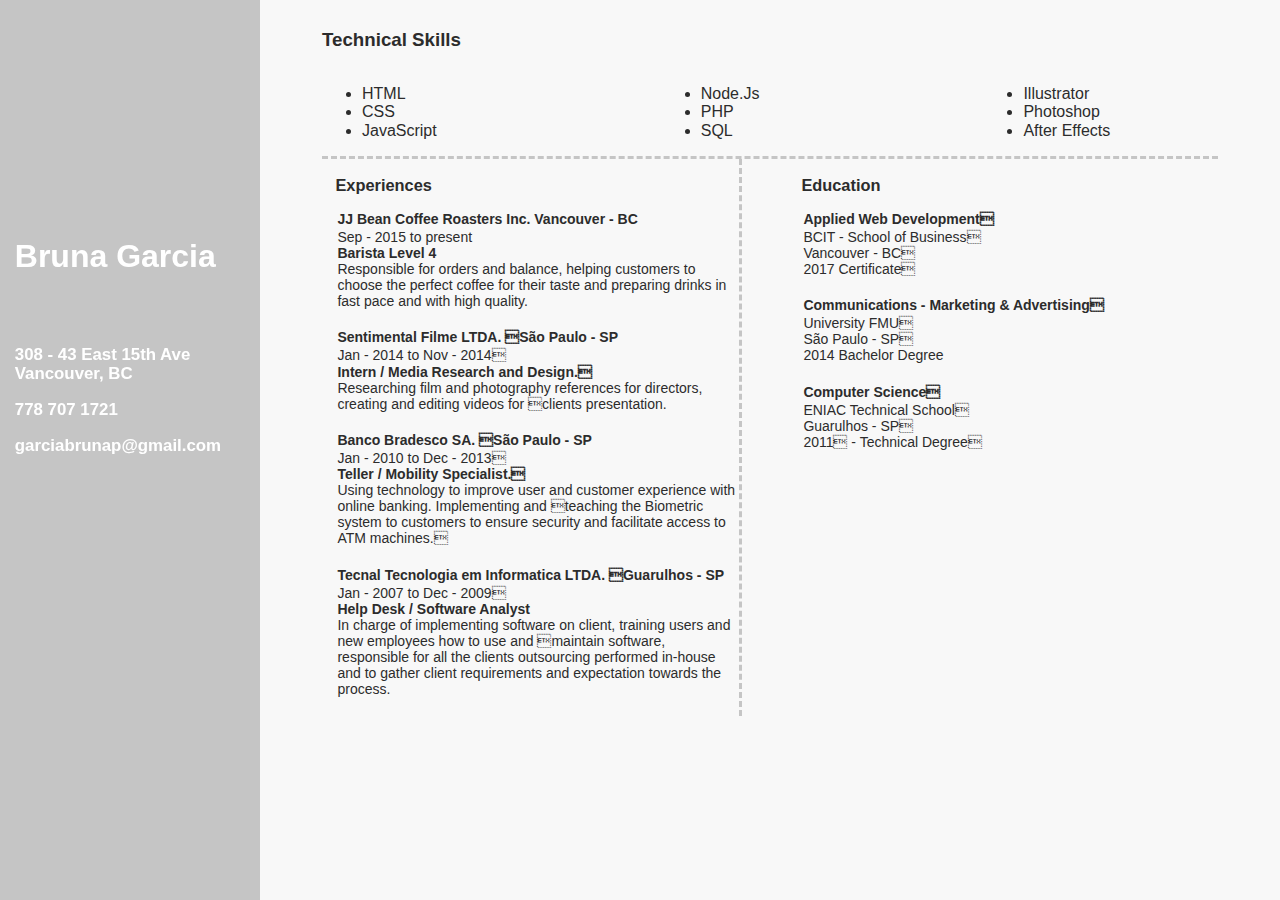
<file: assignment_3/index.html>
<html>
	<!-- Bruna Garcia - Assignment 03 -->
	<head>
		<link href="styles.css" rel="stylesheet" type="text/css" />
		<title>Bruna Garcia - 2018 Resume </title>
	</head>
	<body>
		<nav> 
			<h1 id = "nameTitle">Bruna Garcia</h1>
			<div id="info">
			<h3>308 - 43 East 15th Ave <br>Vancouver, BC </h3>
			<h3>778 707 1721</h3>
			<h3><a id="contact" href="mailto:garciabrunap@gmail.com?Subject=Resume%20Online" target="_top">garciabrunap@gmail.com</a></h3>
		</nav>
		<main>
			<div id="skills">
				<h3>Technical Skills</h3>
				<ul id="skills01">
					<li>HTML</li>
					<li>CSS</li>
					<li>JavaScript</li>
				</ul>
				<ul id="skills02">
					<li>Node.Js</li>
					<li>PHP</li>
					<li>SQL</li>
				</ul>
				<ul id="skills03">
					<li>Illustrator</li>
					<li>Photoshop</li>
					<li>After Effects</li>
				</ul>

				<!-- Insert Social Media links with img here -->
					
			</div>
			<div id="experience">
				<h3>Experiences</h3>
				<h4>
					JJ Bean Coffee Roasters Inc. Vancouver - BC
				</h4>
				<p>Sep - 2015 to present<br>
					<strong>Barista Level 4</strong><br>
					Responsible for orders and balance, helping customers to choose
					the perfect coffee for their taste and preparing drinks in fast pace and 
					with high quality.
				</p>
				<br>

				<h4>
					Sentimental Filme LTDA. S&atildeo Paulo - SP
				</h4>
				<p>Jan - 2014 to Nov - 2014<br>
					<strong>Intern / Media Research and Design.</strong><br>
					Researching film and photography references for directors, creating and
					editing videos for clients presentation.
				</p>
				<br>

				<h4>
					Banco Bradesco SA. S&atildeo Paulo - SP
				</h4>
				<p>Jan - 2010 to Dec - 2013<br>
					<strong>Teller / Mobility Specialist.</strong><br>
					Using technology to improve user and customer experience with online
					banking. Implementing and teaching the Biometric system to customers 
					to ensure security and facilitate access to ATM machines.
				</p>
				<br>

				<h4>
					Tecnal Tecnologia em Informatica LTDA. Guarulhos - SP
				</h4>
				<p>Jan - 2007 to Dec - 2009<br>
					<strong>Help Desk / Software Analyst</strong><br>
					In charge of implementing software on client, training users and new employees
					how to use and maintain software, responsible for all the clients outsourcing
					performed in-house and to gather client requirements and expectation towards the process. 
				</p>
				<br>
			</div>

			<div id="education">
				<h3>Education</h3>
				<h4>
					Applied Web Development
					</h4>
					<p>
						BCIT - School of Business<br>
						Vancouver - BC <br>
						2017 Certificate
					</p>
					<br>
	
					<h4>
						Communications - Marketing &amp Advertising
					</h4>
					<p>
						University FMU<br>
						São Paulo - SP<br>
						2014 Bachelor Degree
					   
					</p>
					<br>
	
					<h4>
						Computer Science
					</h4>
					<p>
						ENIAC Technical School<br>
						Guarulhos - SP</br>
						2011 - Technical Degree  
					</p>
					<br>
	
			</div> 
		</main>
	</body>
</html>
</file>
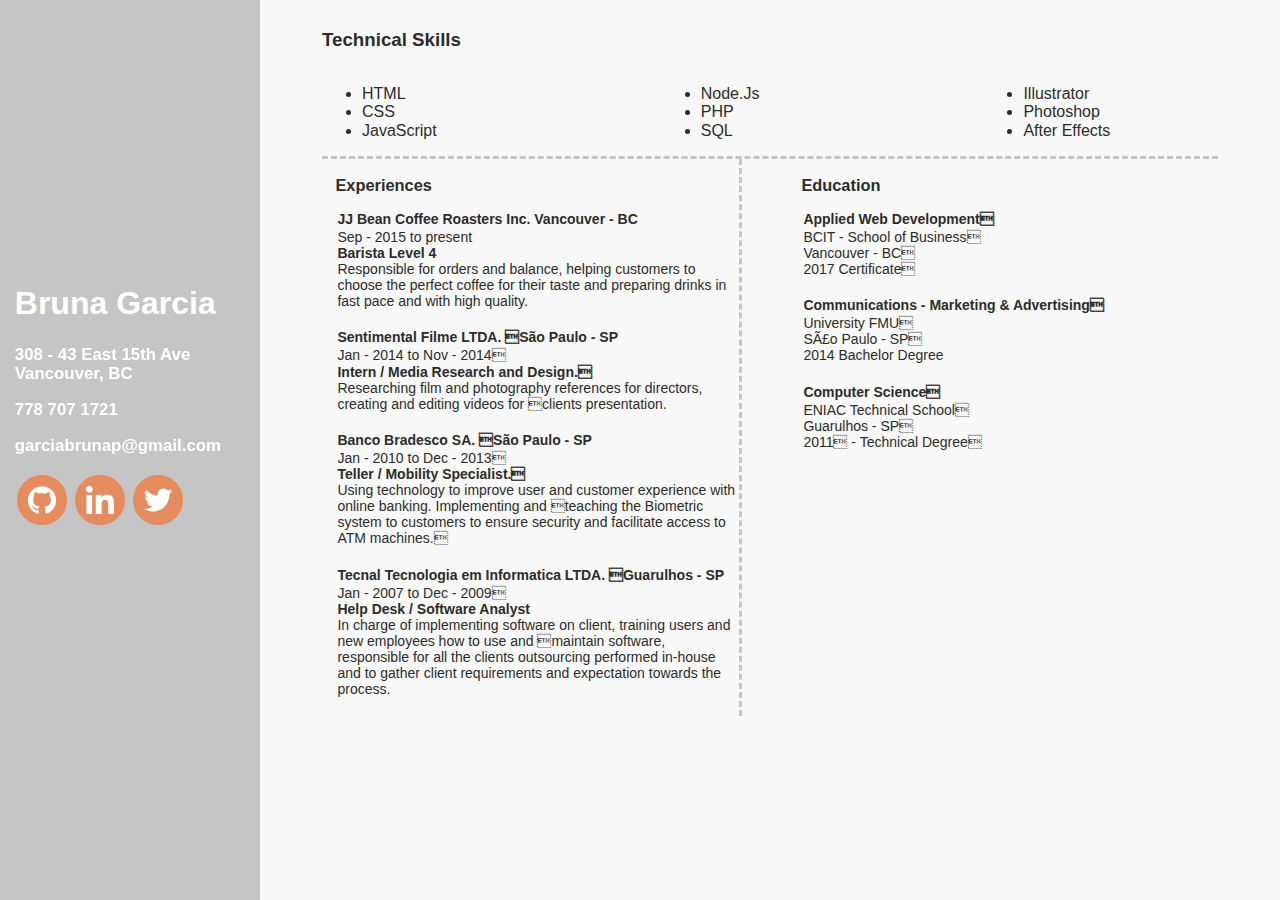
<file: assignment_3/images/Bruna Garcia - 2018 Resume.htm>
<!-- saved from url=(0073)file:///Volumes/DNA/brainstation/wdft_prep_course/assignment_3/index.html -->
<html><!-- Bruna Garcia - Assignment 03 --><head><meta http-equiv="Content-Type" content="text/html; charset=windows-1252">
		<link href="./Bruna Garcia - 2018 Resume_files/styles.css" rel="stylesheet" type="text/css">
		<title>Bruna Garcia - 2018 Resume </title>
	</head>
	<body>
		<nav> 
			<h1 id="nameTitle">Bruna Garcia</h1>
			<div id="info">
			<h3>308 - 43 East 15th Ave <br>Vancouver, BC </h3>
			<h3>778 707 1721</h3>
			<h3><a id="contact" href="mailto:garciabrunap@gmail.com?Subject=Resume%20Online" target="_top">garciabrunap@gmail.com</a></h3>

			<a href="https://github.com/brunagarcia" target="blank">
				<img id="git" src="./Bruna Garcia - 2018 Resume_files/Github.png" alt="gitbub"> 
				</a>

				<a href="https://www.linkedin.com/in/brunapadilha" target="blank">
					<img id="linkedin" src="./Bruna Garcia - 2018 Resume_files/linkedin.png" alt="linkedin"> 
				</a>

				<a href="https://twitter.com/bruna_garciap" target="blank">
					<img id="twitter" src="./Bruna Garcia - 2018 Resume_files/Twitter.png" alt="twitter"> 
			</a>
		</div></nav>
		<main>
			<div id="skills">
				<h3>Technical Skills</h3>
				<ul id="skills01">
					<li>HTML</li>
					<li>CSS</li>
					<li>JavaScript</li>
				</ul>
				<ul id="skills02">
					<li>Node.Js</li>
					<li>PHP</li>
					<li>SQL</li>
				</ul>
				<ul id="skills03">
					<li>Illustrator</li>
					<li>Photoshop</li>
					<li>After Effects</li>
				</ul>
					
			</div>
			<div id="experience">
				<h3>Experiences</h3>
				<h4>
					JJ Bean Coffee Roasters Inc. Vancouver - BC
				</h4>
				<p>Sep - 2015 to present<br>
					<strong>Barista Level 4</strong><br>
					Responsible for orders and balance, helping customers to choose
					the perfect coffee for their taste and preparing drinks in fast pace and 
					with high quality.
				</p>
				<br>

				<h4>
					Sentimental Filme LTDA. S�o Paulo - SP
				</h4>
				<p>Jan - 2014 to Nov - 2014<br>
					<strong>Intern / Media Research and Design.</strong><br>
					Researching film and photography references for directors, creating and
					editing videos for clients presentation.
				</p>
				<br>

				<h4>
					Banco Bradesco SA. S�o Paulo - SP
				</h4>
				<p>Jan - 2010 to Dec - 2013<br>
					<strong>Teller / Mobility Specialist.</strong><br>
					Using technology to improve user and customer experience with online
					banking. Implementing and teaching the Biometric system to customers 
					to ensure security and facilitate access to ATM machines.
				</p>
				<br>

				<h4>
					Tecnal Tecnologia em Informatica LTDA. Guarulhos - SP
				</h4>
				<p>Jan - 2007 to Dec - 2009<br>
					<strong>Help Desk / Software Analyst</strong><br>
					In charge of implementing software on client, training users and new employees
					how to use and maintain software, responsible for all the clients outsourcing
					performed in-house and to gather client requirements and expectation towards the process. 
				</p>
				<br>
			</div>

			<div id="education">
				<h3>Education</h3>
				<h4>
					Applied Web Development
					</h4>
					<p>
						BCIT - School of Business<br>
						Vancouver - BC <br>
						2017 Certificate
					</p>
					<br>
	
					<h4>
						Communications - Marketing &amp; Advertising
					</h4>
					<p>
						University FMU<br>
						São Paulo - SP<br>
						2014 Bachelor Degree
					   
					</p>
					<br>
	
					<h4>
						Computer Science
					</h4>
					<p>
						ENIAC Technical School<br>
						Guarulhos - SP<br>
						2011 - Technical Degree  
					</p>
					<br>
	
			</div> 
		</main>
	

</body></html>
</file>
<file: assignment_3/styles.css>
/* 
 * 1. Correct the line height in all browsers.
 * 2. Prevent adjustments of font size after orientation changes in
 *    IE on Windows Phone and in iOS.
 */

 html {
    line-height: 1.15; /* 1 */
    -ms-text-size-adjust: 100%; /* 2 */
    -webkit-text-size-adjust: 100%; /* 2 */
  }
  
  /* Sections
     ========================================================================== */
  
  /**
   * Remove the margin in all browsers (opinionated).
   */
  
  
  /**
   * Add the correct display in IE 9-.
   */
  
  article,
  aside,
  footer,
  header,
  nav,
  section {
    display: block;
  }
  
  /**
   * Correct the font size and margin on `h1` elements within `section` and
   * `article` contexts in Chrome, Firefox, and Safari.
   */
  
  h1 {
    font-size: 2em;
    margin: 0.67em 0;
  }
  
  /* Grouping content
     ========================================================================== */
  
  /**
   * Add the correct display in IE 9-.
   * 1. Add the correct display in IE.
   */
  
  figcaption,
  figure,
  main { /* 1 */
    display: block;
  }
  
  /**
   * Add the correct margin in IE 8.
   */
  
  figure {
    margin: 1em 40px;
  }
  
  /**
   * 1. Add the correct box sizing in Firefox.
   * 2. Show the overflow in Edge and IE.
   */
  
  hr {
    box-sizing: content-box; /* 1 */
    height: 0; /* 1 */
    overflow: visible; /* 2 */
  }
  
  /**
   * 1. Correct the inheritance and scaling of font size in all browsers.
   * 2. Correct the odd `em` font sizing in all browsers.
   */
  
  pre {
    font-family: monospace, monospace; /* 1 */
    font-size: 1em; /* 2 */
  }
  
  /* Text-level semantics
     ========================================================================== */
  
  /**
   * 1. Remove the gray background on active links in IE 10.
   * 2. Remove gaps in links underline in iOS 8+ and Safari 8+.
   */
  
  a {
    background-color: transparent; /* 1 */
    -webkit-text-decoration-skip: objects; /* 2 */
  }
  
  /**
   * 1. Remove the bottom border in Chrome 57- and Firefox 39-.
   * 2. Add the correct text decoration in Chrome, Edge, IE, Opera, and Safari.
   */
  
  abbr[title] {
    border-bottom: none; /* 1 */
    text-decoration: underline; /* 2 */
    text-decoration: underline dotted; /* 2 */
  }
  
  /**
   * Prevent the duplicate application of `bolder` by the next rule in Safari 6.
   */
  
  b,
  strong {
    font-weight: inherit;
  }
  
  /**
   * Add the correct font weight in Chrome, Edge, and Safari.
   */
  
  b,
  strong {
    font-weight: bolder;
  }
  
  /**
   * 1. Correct the inheritance and scaling of font size in all browsers.
   * 2. Correct the odd `em` font sizing in all browsers.
   */
  
  code,
  kbd,
  samp {
    font-family: monospace, monospace; /* 1 */
    font-size: 1em; /* 2 */
  }
  
  /**
   * Add the correct font style in Android 4.3-.
   */
  
  dfn {
    font-style: italic;
  }
  
  /**
   * Add the correct background and color in IE 9-.
   */
  
  mark {
    background-color: #ff0;
    color: #000;
  }
  
  /**
   * Add the correct font size in all browsers.
   */
  
  small {
    font-size: 80%;
  }
  
  /**
   * Prevent `sub` and `sup` elements from affecting the line height in
   * all browsers.
   */
  
  sub,
  sup {
    font-size: 75%;
    line-height: 0;
    position: relative;
    vertical-align: baseline;
  }
  
  sub {
    bottom: -0.25em;
  }
  
  sup {
    top: -0.5em;
  }
  
  /* Embedded content
     ========================================================================== */
  
  /**
   * Add the correct display in IE 9-.
   */
  
  audio,
  video {
    display: inline-block;
  }
  
  /**
   * Add the correct display in iOS 4-7.
   */
  
  audio:not([controls]) {
    display: none;
    height: 0;
  }
  
  /**
   * Remove the border on images inside links in IE 10-.
   */
  
  img {
    border-style: none;
  }
  
  /**
   * Hide the overflow in IE.
   */
  
  svg:not(:root) {
    overflow: hidden;
  }
  
  /* Forms
     ========================================================================== */
  
  /**
   * 1. Change the font styles in all browsers (opinionated).
   * 2. Remove the margin in Firefox and Safari.
   */
  
  button,
  input,
  optgroup,
  select,
  textarea {
    font-family: sans-serif; /* 1 */
    font-size: 100%; /* 1 */
    line-height: 1.15; /* 1 */
    margin: 0; /* 2 */
  }
  
  /**
   * Show the overflow in IE.
   * 1. Show the overflow in Edge.
   */
  
  button,
  input { /* 1 */
    overflow: visible;
  }
  
  /**
   * Remove the inheritance of text transform in Edge, Firefox, and IE.
   * 1. Remove the inheritance of text transform in Firefox.
   */
  
  button,
  select { /* 1 */
    text-transform: none;
  }
  
  /**
   * 1. Prevent a WebKit bug where (2) destroys native `audio` and `video`
   *    controls in Android 4.
   * 2. Correct the inability to style clickable types in iOS and Safari.
   */
  
  button,
  html [type="button"], /* 1 */
  [type="reset"],
  [type="submit"] {
    -webkit-appearance: button; /* 2 */
  }
  
  /**
   * Remove the inner border and padding in Firefox.
   */
  
  button::-moz-focus-inner,
  [type="button"]::-moz-focus-inner,
  [type="reset"]::-moz-focus-inner,
  [type="submit"]::-moz-focus-inner {
    border-style: none;
    padding: 0;
  }
  
  /**
   * Restore the focus styles unset by the previous rule.
   */
  
  button:-moz-focusring,
  [type="button"]:-moz-focusring,
  [type="reset"]:-moz-focusring,
  [type="submit"]:-moz-focusring {
    outline: 1px dotted ButtonText;
  }
  
  /**
   * Correct the padding in Firefox.
   */
  
  fieldset {
    padding: 0.35em 0.75em 0.625em;
  }
  
  /**
   * 1. Correct the text wrapping in Edge and IE.
   * 2. Correct the color inheritance from `fieldset` elements in IE.
   * 3. Remove the padding so developers are not caught out when they zero out
   *    `fieldset` elements in all browsers.
   */
  
  legend {
    box-sizing: border-box; /* 1 */
    color: inherit; /* 2 */
    display: table; /* 1 */
    max-width: 100%; /* 1 */
    padding: 0; /* 3 */
    white-space: normal; /* 1 */
  }
  
  /**
   * 1. Add the correct display in IE 9-.
   * 2. Add the correct vertical alignment in Chrome, Firefox, and Opera.
   */
  
  progress {
    display: inline-block; /* 1 */
    vertical-align: baseline; /* 2 */
  }
  
  /**
   * Remove the default vertical scrollbar in IE.
   */
  
  textarea {
    overflow: auto;
  }
  
  /**
   * 1. Add the correct box sizing in IE 10-.
   * 2. Remove the padding in IE 10-.
   */
  
  [type="checkbox"],
  [type="radio"] {
    box-sizing: border-box; /* 1 */
    padding: 0; /* 2 */
  }
  
  /**
   * Correct the cursor style of increment and decrement buttons in Chrome.
   */
  
  [type="number"]::-webkit-inner-spin-button,
  [type="number"]::-webkit-outer-spin-button {
    height: auto;
  }
  
  /**
   * 1. Correct the odd appearance in Chrome and Safari.
   * 2. Correct the outline style in Safari.
   */
  
  [type="search"] {
    -webkit-appearance: textfield; /* 1 */
    outline-offset: -2px; /* 2 */
  }
  
  /**
   * Remove the inner padding and cancel buttons in Chrome and Safari on macOS.
   */
  
  [type="search"]::-webkit-search-cancel-button,
  [type="search"]::-webkit-search-decoration {
    -webkit-appearance: none;
  }
  
  /**
   * 1. Correct the inability to style clickable types in iOS and Safari.
   * 2. Change font properties to `inherit` in Safari.
   */
  
  ::-webkit-file-upload-button {
    -webkit-appearance: button; /* 1 */
    font: inherit; /* 2 */
  }
  
  /* Interactive
     ========================================================================== */
  
  /*
   * Add the correct display in IE 9-.
   * 1. Add the correct display in Edge, IE, and Firefox.
   */
  
  details, /* 1 */
  menu {
    display: block;
  }
  
  /*
   * Add the correct display in all browsers.
   */
  
  summary {
    display: list-item;
  }
  
  /* Scripting
     ========================================================================== */
  
  /**
   * Add the correct display in IE 9-.
   */
  
  canvas {
    display: inline-block;
  }
  
  /**
   * Add the correct display in IE.
   */
  
  template {
    display: none;
  }
  
  /* Hidden
     ========================================================================== */
  
  /**
   * Add the correct display in IE 10-.
   */
  
  [hidden] {
    display: none;
  } 
  */

  /* Bruna's Design*/
html{
	width: 100%;
}

body{
  color: rgb(44, 44, 44);
  width: 100%;
	height: auto;
  background-color: rgb(248, 248, 248);
  font-family: Arial, Helvetica, sans-serif;    
}

p, h4{
  margin: 2px;
  color: rgb(44, 44, 44);
}

nav{
    display: block;
    color: white;
    top:0%;
    left:0px;
    padding: 2px;
    width: 20%;
    height: 100%;
    background-color: #c5c5c5;
    position: fixed;
}

nav a{
  color:white;
  text-decoration: none;
}

nav a:hover{
  padding: 5px;
  border-radius: 1px;
  background-color: rgb(64, 64, 65);
  text-decoration: underline;
}

nav #nameTitle{
    position: fixed;
    top: 25%;
    margin: 1%;
}

nav #info{
    position: fixed;
    top:35%;
    width: 20%;
    height: 60%;
    margin: 1%;
    align-self: center;
    font-size: 90%

}

main{
    position: absolute;
    left:25%;
    height: auto;
    width: 70%;
    padding: 2px;    
}
#skills{
    float: right;
    position: relative;
    right: 0%;
    top: 0%;
    height: 25%;
    width: 100%;
    border-bottom-style: dashed;
    border-bottom-color: #c5c5c5;

}

h3 > #skills{
    align-content: center;
    width: 100%;
    height: 20%;
    padding: 1px;
}

#skills01{
    float: left;

    left:5%;
}

#skills02{
    float: left;
    position: relative;
    left:25%;
}

#skills03{
    float: left;
    position: relative;
    left:50%;
}

#experience{
    float: left;
    margin: 0 1.5%;
    width: 45%;
    border-right-style: dashed;
    border-right-color: #c5c5c5;
    font-size: 14px;
}

#education{
  float: right;
  margin: 0 1.5%;
  width: 45%;
  font-size: 14px;
}
</file>
<file: assignment_3/images/Bruna Garcia - 2018 Resume_files/styles.css>
/* 
 * 1. Correct the line height in all browsers.
 * 2. Prevent adjustments of font size after orientation changes in
 *    IE on Windows Phone and in iOS.
 */

 html {
    line-height: 1.15; /* 1 */
    -ms-text-size-adjust: 100%; /* 2 */
    -webkit-text-size-adjust: 100%; /* 2 */
  }
  
  /* Sections
     ========================================================================== */
  
  /**
   * Remove the margin in all browsers (opinionated).
   */
  
  
  /**
   * Add the correct display in IE 9-.
   */
  
  article,
  aside,
  footer,
  header,
  nav,
  section {
    display: block;
  }
  
  /**
   * Correct the font size and margin on `h1` elements within `section` and
   * `article` contexts in Chrome, Firefox, and Safari.
   */
  
  h1 {
    font-size: 2em;
    margin: 0.67em 0;
  }
  
  /* Grouping content
     ========================================================================== */
  
  /**
   * Add the correct display in IE 9-.
   * 1. Add the correct display in IE.
   */
  
  figcaption,
  figure,
  main { /* 1 */
    display: block;
  }
  
  /**
   * Add the correct margin in IE 8.
   */
  
  figure {
    margin: 1em 40px;
  }
  
  /**
   * 1. Add the correct box sizing in Firefox.
   * 2. Show the overflow in Edge and IE.
   */
  
  hr {
    box-sizing: content-box; /* 1 */
    height: 0; /* 1 */
    overflow: visible; /* 2 */
  }
  
  /**
   * 1. Correct the inheritance and scaling of font size in all browsers.
   * 2. Correct the odd `em` font sizing in all browsers.
   */
  
  pre {
    font-family: monospace, monospace; /* 1 */
    font-size: 1em; /* 2 */
  }
  
  /* Text-level semantics
     ========================================================================== */
  
  /**
   * 1. Remove the gray background on active links in IE 10.
   * 2. Remove gaps in links underline in iOS 8+ and Safari 8+.
   */
  
  a {
    background-color: transparent; /* 1 */
    -webkit-text-decoration-skip: objects; /* 2 */
  }
  
  /**
   * 1. Remove the bottom border in Chrome 57- and Firefox 39-.
   * 2. Add the correct text decoration in Chrome, Edge, IE, Opera, and Safari.
   */
  
  abbr[title] {
    border-bottom: none; /* 1 */
    text-decoration: underline; /* 2 */
    text-decoration: underline dotted; /* 2 */
  }
  
  /**
   * Prevent the duplicate application of `bolder` by the next rule in Safari 6.
   */
  
  b,
  strong {
    font-weight: inherit;
  }
  
  /**
   * Add the correct font weight in Chrome, Edge, and Safari.
   */
  
  b,
  strong {
    font-weight: bolder;
  }
  
  /**
   * 1. Correct the inheritance and scaling of font size in all browsers.
   * 2. Correct the odd `em` font sizing in all browsers.
   */
  
  code,
  kbd,
  samp {
    font-family: monospace, monospace; /* 1 */
    font-size: 1em; /* 2 */
  }
  
  /**
   * Add the correct font style in Android 4.3-.
   */
  
  dfn {
    font-style: italic;
  }
  
  /**
   * Add the correct background and color in IE 9-.
   */
  
  mark {
    background-color: #ff0;
    color: #000;
  }
  
  /**
   * Add the correct font size in all browsers.
   */
  
  small {
    font-size: 80%;
  }
  
  /**
   * Prevent `sub` and `sup` elements from affecting the line height in
   * all browsers.
   */
  
  sub,
  sup {
    font-size: 75%;
    line-height: 0;
    position: relative;
    vertical-align: baseline;
  }
  
  sub {
    bottom: -0.25em;
  }
  
  sup {
    top: -0.5em;
  }
  
  /* Embedded content
     ========================================================================== */
  
  /**
   * Add the correct display in IE 9-.
   */
  
  audio,
  video {
    display: inline-block;
  }
  
  /**
   * Add the correct display in iOS 4-7.
   */
  
  audio:not([controls]) {
    display: none;
    height: 0;
  }
  
  /**
   * Remove the border on images inside links in IE 10-.
   */
  
  img {
    border-style: none;
  }
  
  /**
   * Hide the overflow in IE.
   */
  
  svg:not(:root) {
    overflow: hidden;
  }
  
  /* Forms
     ========================================================================== */
  
  /**
   * 1. Change the font styles in all browsers (opinionated).
   * 2. Remove the margin in Firefox and Safari.
   */
  
  button,
  input,
  optgroup,
  select,
  textarea {
    font-family: sans-serif; /* 1 */
    font-size: 100%; /* 1 */
    line-height: 1.15; /* 1 */
    margin: 0; /* 2 */
  }
  
  /**
   * Show the overflow in IE.
   * 1. Show the overflow in Edge.
   */
  
  button,
  input { /* 1 */
    overflow: visible;
  }
  
  /**
   * Remove the inheritance of text transform in Edge, Firefox, and IE.
   * 1. Remove the inheritance of text transform in Firefox.
   */
  
  button,
  select { /* 1 */
    text-transform: none;
  }
  
  /**
   * 1. Prevent a WebKit bug where (2) destroys native `audio` and `video`
   *    controls in Android 4.
   * 2. Correct the inability to style clickable types in iOS and Safari.
   */
  
  button,
  html [type="button"], /* 1 */
  [type="reset"],
  [type="submit"] {
    -webkit-appearance: button; /* 2 */
  }
  
  /**
   * Remove the inner border and padding in Firefox.
   */
  
  button::-moz-focus-inner,
  [type="button"]::-moz-focus-inner,
  [type="reset"]::-moz-focus-inner,
  [type="submit"]::-moz-focus-inner {
    border-style: none;
    padding: 0;
  }
  
  /**
   * Restore the focus styles unset by the previous rule.
   */
  
  button:-moz-focusring,
  [type="button"]:-moz-focusring,
  [type="reset"]:-moz-focusring,
  [type="submit"]:-moz-focusring {
    outline: 1px dotted ButtonText;
  }
  
  /**
   * Correct the padding in Firefox.
   */
  
  fieldset {
    padding: 0.35em 0.75em 0.625em;
  }
  
  /**
   * 1. Correct the text wrapping in Edge and IE.
   * 2. Correct the color inheritance from `fieldset` elements in IE.
   * 3. Remove the padding so developers are not caught out when they zero out
   *    `fieldset` elements in all browsers.
   */
  
  legend {
    box-sizing: border-box; /* 1 */
    color: inherit; /* 2 */
    display: table; /* 1 */
    max-width: 100%; /* 1 */
    padding: 0; /* 3 */
    white-space: normal; /* 1 */
  }
  
  /**
   * 1. Add the correct display in IE 9-.
   * 2. Add the correct vertical alignment in Chrome, Firefox, and Opera.
   */
  
  progress {
    display: inline-block; /* 1 */
    vertical-align: baseline; /* 2 */
  }
  
  /**
   * Remove the default vertical scrollbar in IE.
   */
  
  textarea {
    overflow: auto;
  }
  
  /**
   * 1. Add the correct box sizing in IE 10-.
   * 2. Remove the padding in IE 10-.
   */
  
  [type="checkbox"],
  [type="radio"] {
    box-sizing: border-box; /* 1 */
    padding: 0; /* 2 */
  }
  
  /**
   * Correct the cursor style of increment and decrement buttons in Chrome.
   */
  
  [type="number"]::-webkit-inner-spin-button,
  [type="number"]::-webkit-outer-spin-button {
    height: auto;
  }
  
  /**
   * 1. Correct the odd appearance in Chrome and Safari.
   * 2. Correct the outline style in Safari.
   */
  
  [type="search"] {
    -webkit-appearance: textfield; /* 1 */
    outline-offset: -2px; /* 2 */
  }
  
  /**
   * Remove the inner padding and cancel buttons in Chrome and Safari on macOS.
   */
  
  [type="search"]::-webkit-search-cancel-button,
  [type="search"]::-webkit-search-decoration {
    -webkit-appearance: none;
  }
  
  /**
   * 1. Correct the inability to style clickable types in iOS and Safari.
   * 2. Change font properties to `inherit` in Safari.
   */
  
  ::-webkit-file-upload-button {
    -webkit-appearance: button; /* 1 */
    font: inherit; /* 2 */
  }
  
  /* Interactive
     ========================================================================== */
  
  /*
   * Add the correct display in IE 9-.
   * 1. Add the correct display in Edge, IE, and Firefox.
   */
  
  details, /* 1 */
  menu {
    display: block;
  }
  
  /*
   * Add the correct display in all browsers.
   */
  
  summary {
    display: list-item;
  }
  
  /* Scripting
     ========================================================================== */
  
  /**
   * Add the correct display in IE 9-.
   */
  
  canvas {
    display: inline-block;
  }
  
  /**
   * Add the correct display in IE.
   */
  
  template {
    display: none;
  }
  
  /* Hidden
     ========================================================================== */
  
  /**
   * Add the correct display in IE 10-.
   */
  
  [hidden] {
    display: none;
  } 
  */

  /* Bruna's Design*/
html{
	width: 100%;
}

body{
  color: rgb(44, 44, 44);
  width: 100%;
	height: auto;
  background-color: rgb(248, 248, 248);
  font-family: Arial, Helvetica, sans-serif;    
}

p, h4{
  margin: 2px;
  color: rgb(44, 44, 44);
}

nav{
    display: block;
    color: white;
    top:0%;
    left:0px;
    padding: 2px;
    width: 20%;
    height: 100%;
    background-color: #c5c5c5;
    position: fixed;
}

nav a{
  color:white;
  text-decoration: none;
}

nav #contact:hover{
  padding: 5px;
  border-radius: 1px;
  background-color: #E58B5E;
  text-decoration: underline;
}

nav #nameTitle{
    position: relative;
    top: 30%;
    margin: 5%;
}

nav #info{
    position: fixed;
    top:35%;
    width: 20%;
    height: 60%;
    margin: 1%;
    align-self: center;
    font-size: 90%

}

main{
    position: absolute;
    left:25%;
    height: auto;
    width: 70%;
    padding: 2px;    
}
#skills{
    float: right;
    position: relative;
    right: 0%;
    top: 0%;
    height: 25%;
    width: 100%;
    border-bottom-style: dashed;
    border-bottom-color: #c5c5c5;

}

h3 > #skills{
    align-content: center;
    width: 100%;
    height: 20%;
    padding: 1px;
}

#skills01{
    float: left;

    left:5%;
}

#skills02{
    float: left;
    position: relative;
    left:25%;
}

#skills03{
    float: left;
    position: relative;
    left:50%;
}

#experience{
    float: left;
    margin: 0 1.5%;
    width: 45%;
    border-right-style: dashed;
    border-right-color: #c5c5c5;
    font-size: 14px;
}

#education{
  float: right;
  margin: 0 1.5%;
  width: 45%;
  font-size: 14px;
}

img{
  margin: 2px;
  width: 50px;
  height: 50px;
}
</file>
